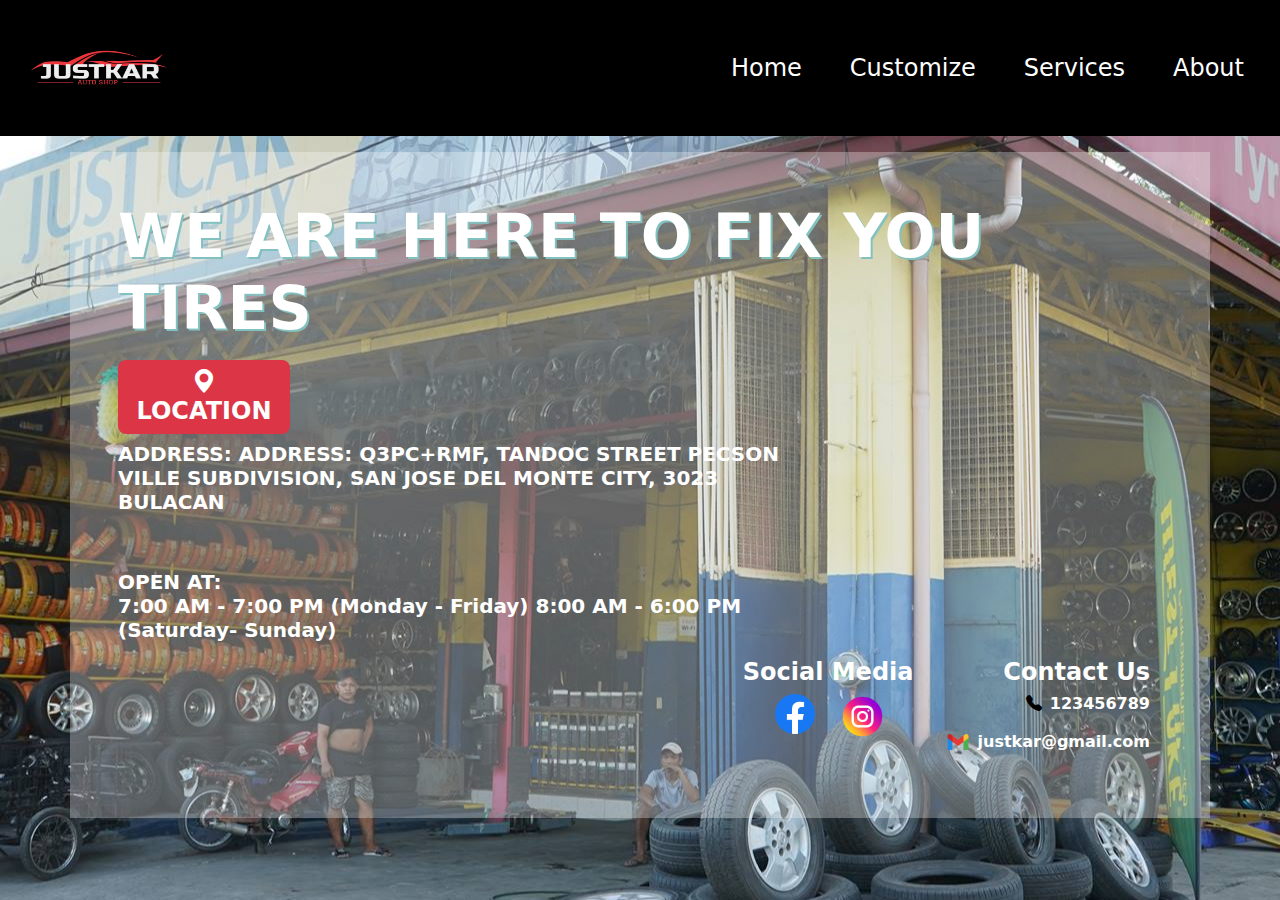
<file: index.html>
<!DOCTYPE html>
<html lang="en">
<head>
    <meta charset="UTF-8">
    <meta name="viewport" content="width=device-width, initial-scale=1.0">
    <title>JustKar</title>
    <link rel="stylesheet" href="style.css">
    <link rel="stylesheet" href="https://cdn.jsdelivr.net/npm/bootstrap@5.2.3/dist/css/bootstrap.min.css
    ">
    <link href="https://cdn.jsdelivr.net/npm/bootstrap-icons@1.7.0/font/bootstrap-icons.css" rel="stylesheet">    
    <link rel="preconnect" href="https://fonts.googleapis.com">
<link rel="preconnect" href="https://fonts.gstatic.com" crossorigin>
<link href="https://fonts.googleapis.com/css2?family=Bai+Jamjuree:ital,wght@0,200;0,300;0,400;0,500;0,600;0,700;1,200;1,300;1,400;1,500;1,600;1,700&display=swap" rel="stylesheet">
<link href="https://fonts.googleapis.com/css2?family=Bai+Jamjuree&display=swap" rel="stylesheet">

</head>
<body>
   
            <!-- Navbar -->
        <nav class="navbar navbar-expand-lg navbar-dark bg-black">
            <div class="container-fluid">
                <a href="index.html" class="navbar-brand px-3"><img src="images/logo.jpg" alt="" width="140px" height="110px"></a>
                <button class="navbar-toggler" type="button" data-bs-toggle="collapse" data-bs-target="#navmenu">
                    <span class="navbar-toggler-icon"></span>
                </button>
                <div class="collapse navbar-collapse justify-content-end" id="navmenu">
                    <ul class="navbar-nav ">
                        <li class="nav-item px-3 ">
                            <a href="index.html" class="nav-link text-white " style="font-size: 24px;
                            font-weight: 500;">Home</a>
                        </li>
                        <li class="nav-item px-3">
                            <a href="#" class="nav-link text-white " style="font-size: 24px; font-weight: 500;">Customize</a>
                        </li>
                        <li class="nav-item px-3">
                            <a href="services.html" class="nav-link text-white" style="font-size: 24px; font-weight: 500;">Services</a>
                        </li>
                        <li class="nav-item px-3">
                            <a href="About.html" class="nav-link text-white" style="font-size: 24px; font-weight: 500;">About</a>
                        </li>
                      
                    </ul>
                </div>
            </div>
           
        </nav>
        <!-- End of Navbar -->
    
        <!-- Content -->
        <div class="container mt-3 p-5 custom-container">
            <div class="row text-white">
                <div class="col-md-12">
                    <h1 class="text-uppercase" id="title">We are here to fix you tires</h1>
                </div>
              
                <div class="col-lg-8 rounded-left">
                    <div class="col-md-3">
                    <h4 class="mt-2 text-uppercase fw-bold text-center bg-danger p-2 rounded-3">
                            <i class="bi bi-geo-alt-fill"></i>Location</h4>
                    </div>
                    <h4 class="text-uppercase fw-bold" id="body"><span style="font-weight: bold;">
                    ADDRESS: </span>Address: Q3PC+RMF, Tandoc Street Pecson Ville Subdivision, San Jose del Monte City, 3023 Bulacan</h4>
                </div>
                <div class="col-md-8">
                    <h5 class="mt-5 fw-bold" id="footer"><span style="font-weight:bold;">OPEN AT:</span><br>
                        7:00 AM - 7:00 PM (Monday - Friday)
                        8:00 AM - 6:00 PM (Saturday- Sunday)</h5>
                </div>
            </div>
            <div class="container fade-in">
                <div class="row justify-content-end">
                    <div class="col-auto">
                            <h4 class="text-white mt-2 fw-bolder text-center col-12">Social Media</h4>
                            <div class="row justify-content-center">
                                <div class="col-4">
                                    <a href=""><img src="images/facebook.png" alt=""  width="40px" height="40px"></a> 
                                </div>  
                                <div class="col-4">
                                    <a href=""><img src="images/instagram.png" alt="" width="45px" height="45px"></a>
                                </div>
                            </div>                  
                    </div>
                    <div class="col-auto">
                            <h4 class="text-white mt-2 fw-bolder text-end">Contact Us</h4>
                                <h6 class="text-white mt-2 text-end fw-bolder"><i class="bi bi-telephone-fill p-2" style="color:black"></i>123456789</h6>
                                <h6 class="text-white  text-center fw-bolder">
                                <a href=""><img src="images/gmail.png" alt=""class="p-2" width="40px" height="40px"></a>justkar@gmail.com</h6>
                    </div>
                </div>   
             
            </div>

        </div>
        <!-- End of Content -->
    

<script src="https://cdn.jsdelivr.net/npm/bootstrap@5.2.3/dist/js/bootstrap.bundle.min.js
"></script>    
</body>
</html>
</file>
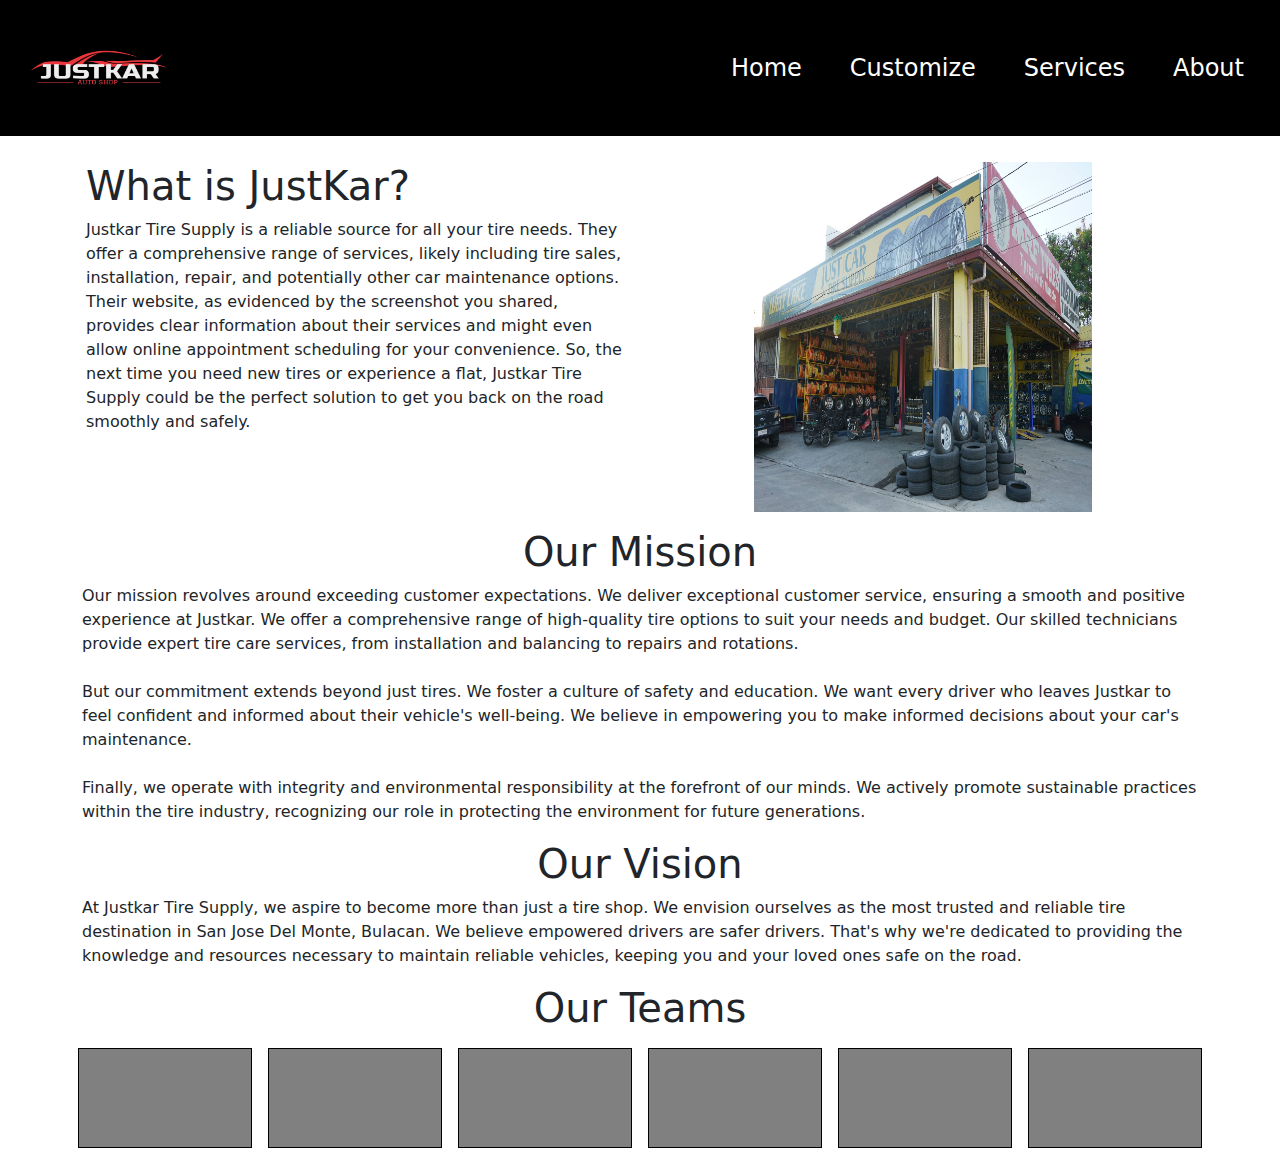
<file: About.html>
<!DOCTYPE html>
<html lang="en">
<head>
    <meta charset="UTF-8">
    <meta name="viewport" content="width=device-width, initial-scale=1.0">
    <title>JustKar</title>
    <link rel="stylesheet" href="https://cdn.jsdelivr.net/npm/bootstrap@5.2.3/dist/css/bootstrap.min.css
    ">
    <link href="https://stackpath.bootstrapcdn.com/bootstrap/5.1.3/css/bootstrap.min.css" rel="stylesheet">

    <link rel="stylesheet" href="style.css">

    
</head>
<body">
            <!-- Navbar -->
            <nav class="navbar navbar-expand-lg navbar-dark bg-black">
                <div class="container-fluid">
                    <a href="index.html" class="navbar-brand px-3"><img src="images/logo.jpg" alt="" width="140px" height="110px"></a>
                    <button class="navbar-toggler" type="button" data-bs-toggle="collapse" data-bs-target="#navmenu">
                        <span class="navbar-toggler-icon"></span>
                    </button>
                    <div class="collapse navbar-collapse justify-content-end" id="navmenu">
                        <ul class="navbar-nav ">
                            <li class="nav-item px-3 ">
                                <a href="index.html" class="nav-link text-white " style="font-size: 24px;
                                font-weight: 500;">Home</a>
                            </li>
                            <li class="nav-item px-3">
                                <a href="#" class="nav-link text-white " style="font-size: 24px; font-weight: 500;">Customize</a>
                            </li>
                            <li class="nav-item px-3">
                                <a href="services.html" class="nav-link text-white" style="font-size: 24px; font-weight: 500;">Services</a>
                            </li>
                            <li class="nav-item px-3">
                                <a href="About.html" class="nav-link text-white" style="font-size: 24px; font-weight: 500;">About</a>
                            </li>
                          
                        </ul>
                    </div>
                </div>
               
            </nav>
            <!-- End of Navbar -->
            <div class="main-container">
                <div class="container p-3">
                    <div class="row">
                        <div class="col-lg-6">
                            <h1>What is JustKar?</h1>
                            <p>
                                Justkar Tire Supply is a reliable source for all your tire needs. They offer a comprehensive range of services, likely including tire sales, installation, repair, and potentially other car maintenance options. Their website, as evidenced by the screenshot you shared, provides clear information about their services and might even allow online appointment scheduling for your convenience. So, the next time you need new tires or experience a flat, Justkar Tire Supply could be the perfect solution to get you back on the road smoothly and safely.
                            </p>
                        </div>
                        <div class="col-lg-6">
                            <div class="container col-lg-8 ">
                                <div class="row justify-content-center">
                                    <img src="images/background.jpg" alt="" width="350px" height="350px">
                                </div>
                              
                            </div>     
                        </div>
                    </div>
                </div>
                <div class="container">
                    <h1 style="text-align: center;">Our Mission</h1>
                    <p>
                        Our mission revolves around exceeding customer expectations. We deliver exceptional customer service, ensuring a smooth and positive experience at Justkar. We offer a comprehensive range of high-quality tire options to suit your needs and budget. Our skilled technicians provide expert tire care services, from installation and balancing to repairs and rotations. 
                        <br>
                        <br>But our commitment extends beyond just tires. We foster a culture of safety and education. We want every driver who leaves Justkar to feel confident and informed about their vehicle's well-being. We believe in empowering you to make informed decisions about your car's maintenance. 
                        <br>
                        <br>Finally, we operate with integrity and environmental responsibility at the forefront of our minds. We actively promote sustainable practices within the tire industry, recognizing our role in protecting the environment for future generations.
                    </p>
                </div>
                <div class="container">
                    <h1 style="text-align: center;">Our Vision</h1>
                    <p>
                        At Justkar Tire Supply, we aspire to become more than just a tire shop. We envision ourselves as the most trusted and reliable tire destination in San Jose Del Monte, Bulacan. We believe empowered drivers are safer drivers. That's why we're dedicated to providing the knowledge and resources necessary to maintain reliable vehicles, keeping you and your loved ones safe on the road.
                    </p>
                </div>
                <div class="container">
                    <h1 style="text-align: center;">Our Teams</h1>
                    <div class="row justify-content-center">
                        <div class="col-lg col-md-3  m-2 custom-col"></div>
                        <div class="col-lg col-md-4  m-2 custom-col"></div>
                        <div class="col-lg col-md-4  m-2 custom-col"></div>
                        <div class="col-lg col-md-4  m-2 custom-col"></div>
                        <div class="col-lg col-md-4  m-2 custom-col"></div>
                        <div class="col-lg col-md-4  m-2 custom-col"></div>
                    </div>
                    

                </div>
            </div>

<script src="https://cdn.jsdelivr.net/npm/bootstrap@5.2.3/dist/js/bootstrap.bundle.min.js
"></script>    
</body>
</html>
</file>
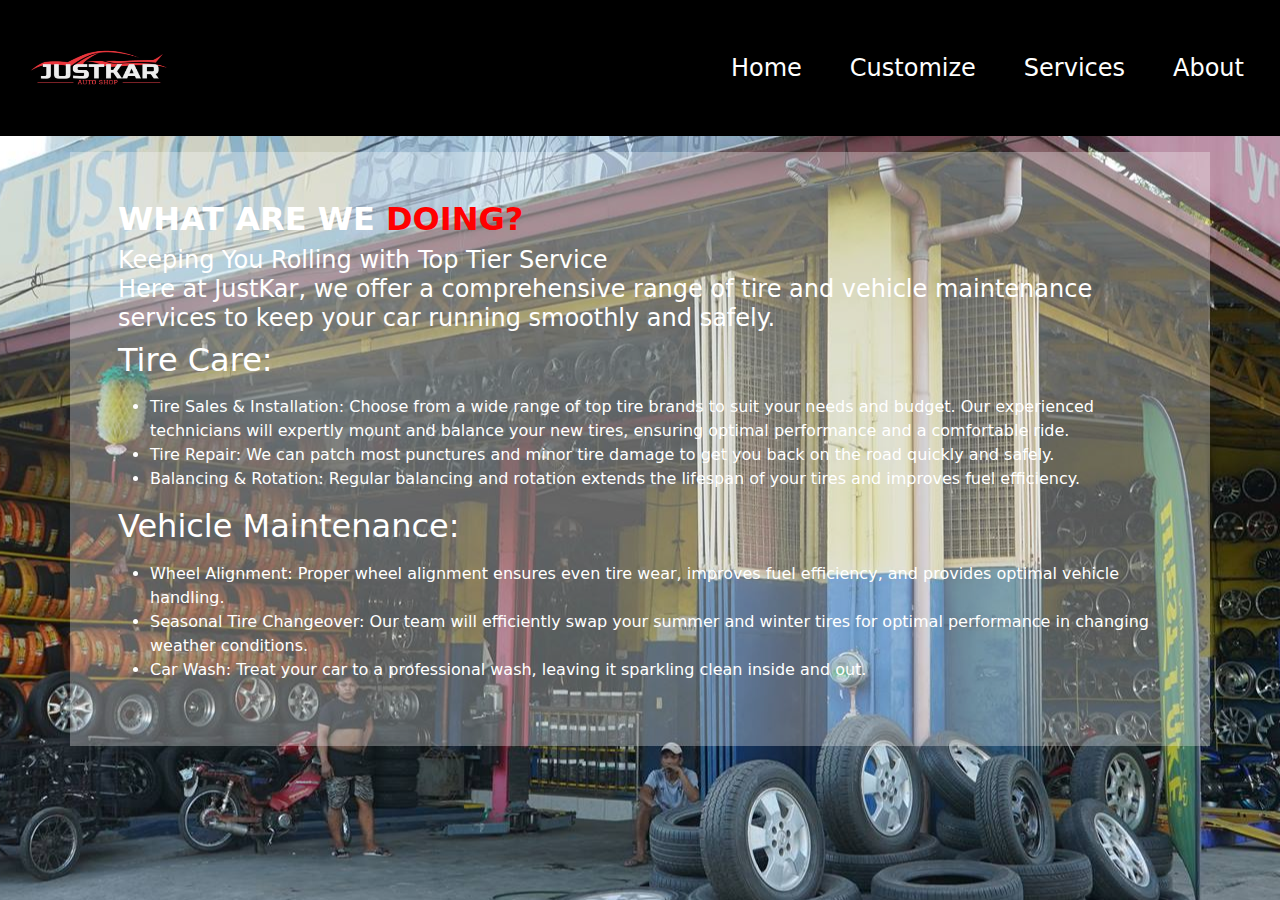
<file: services.html>
<!DOCTYPE html>
<html lang="en">
<head>
    <meta charset="UTF-8">
    <meta name="viewport" content="width=device-width, initial-scale=1.0">
    <title>Services</title>
    <link rel="stylesheet" href="https://cdn.jsdelivr.net/npm/bootstrap@5.2.3/dist/css/bootstrap.min.css
    ">
    <link href="https://stackpath.bootstrapcdn.com/bootstrap/5.1.3/css/bootstrap.min.css" rel="stylesheet">

    <link rel="stylesheet" href="style.css">

    
</head>
<body">
            <!-- Navbar -->
            <nav class="navbar navbar-expand-lg navbar-dark bg-black">
                <div class="container-fluid">
                    <a href="index.html" class="navbar-brand px-3"><img src="images/logo.jpg" alt="" width="140px" height="110px"></a>
                    <button class="navbar-toggler" type="button" data-bs-toggle="collapse" data-bs-target="#navmenu">
                        <span class="navbar-toggler-icon"></span>
                    </button>
                    <div class="collapse navbar-collapse justify-content-end" id="navmenu">
                        <ul class="navbar-nav ">
                            <li class="nav-item px-3 ">
                                <a href="index.html" class="nav-link text-white " style="font-size: 24px;
                                font-weight: 500;">Home</a>
                            </li>
                            <li class="nav-item px-3">
                                <a href="#" class="nav-link text-white " style="font-size: 24px; font-weight: 500;">Customize</a>
                            </li>
                            <li class="nav-item px-3">
                                <a href="services.html" class="nav-link text-white" style="font-size: 24px; font-weight: 500;">Services</a>
                            </li>
                            <li class="nav-item px-3">
                                <a href="About.html" class="nav-link text-white" style="font-size: 24px; font-weight: 500;">About</a>
                            </li>
                          
                        </ul>
                    </div>
                </div>
               
            </nav>
            <!-- End of Navbar -->
            <!-- main content -->
            <div class="container mt-3 p-5 fade-in custom-container text-white">
                <h2 class="text-uppercase fw-bold">What are we <span style="color: red;">doing?</span></h2>
                <h4>Keeping You Rolling with Top Tier Service<br>Here at JustKar, we offer a comprehensive range of tire and vehicle maintenance services to keep your car running smoothly and safely.</h4>
                <h2>Tire Care:</h2>
                <p>
                    <ul>
                        <li>Tire Sales & Installation: Choose from a wide range of top tire brands to suit your needs and budget. Our experienced technicians will expertly mount and balance your new tires, ensuring optimal performance and a comfortable ride.</li>
                        <li>Tire Repair: We can patch most punctures and minor tire damage to get you back on the road quickly and safely.</li>
                        <li>Balancing & Rotation: Regular balancing and rotation extends the lifespan of your tires and improves fuel efficiency.</li>
                    </ul>   
                </p>
                <h2>Vehicle Maintenance:</h2>
                <p>
                    <ul>
                        <li>Wheel Alignment: Proper wheel alignment ensures even tire wear, improves fuel efficiency, and provides optimal vehicle handling.</li>
                        <li>Seasonal Tire Changeover: Our team will efficiently swap your summer and winter tires for optimal performance in changing weather conditions.</li>
                        <li>Car Wash: Treat your car to a professional wash, leaving it sparkling clean inside and out.</li>
                    </ul>
                </p>
            </div>
            <!-- end main -->
            <!-- carousel -->
            <!-- <div id="carouselExampleIndicators" class="carousel slide">
                <div class="carousel-indicators">
                  <button type="button" data-bs-target="#carouselExampleIndicators" data-bs-slide-to="0" class="active" aria-current="true" aria-label="Slide 1"></button>
                  <button type="button" data-bs-target="#carouselExampleIndicators" data-bs-slide-to="1" aria-label="Slide 2"></button>
                  <button type="button" data-bs-target="#carouselExampleIndicators" data-bs-slide-to="2" aria-label="Slide 3"></button>
                </div>
                <div class="carousel-inner d-flex justify-content-center ">
                  <div class="carousel-item active">
                    <img src="images/img_1.jpg" class="d-block w-25" alt="...">
                  </div>
                  <div class="carousel-item">
                    <img src="images/img_2.jpg" class="d-block w-25" alt="...">
                  </div>
                  <div class="carousel-item">
                    <img src="images/img_3.jpg" class="d-block w-25" alt="...">
                  </div>
                </div>
                <button class="carousel-control-prev" type="button" data-bs-target="#carouselExampleIndicators" data-bs-slide="prev">
                  <span class="carousel-control-prev-icon bg-danger rounded-3" aria-hidden="true"></span>
                  <span class="visually-hidden">Previous</span>
                </button>
                <button class="carousel-control-next" type="button" data-bs-target="#carouselExampleIndicators" data-bs-slide="next">
                  <span class="carousel-control-next-icon bg-danger rounded-3" aria-hidden="true"></span>
                  <span class="visually-hidden">Next</span>
                </button>
              </div> -->
              <!-- end carousel -->
            

<script src="https://cdn.jsdelivr.net/npm/bootstrap@5.2.3/dist/js/bootstrap.bundle.min.js
"></script>    
</body>
</html>
</file>
<file: style.css>
* {
    margin: 0;
    padding: 0;
    
  }
  .custom-container{
    background-color: rgba(255, 255, 255, 0.3); 
    color: rgba(255, 255, 255, 0.5);

  }
  body{
      background-image: url("images/background.jpg");
      height: 100%;
      background-position: center;
      background-repeat: no-repeat;
      background-attachment: fixed;

    }
    /* navbar hover */
    .navbar-nav .nav-link {
      position: relative; 
      transition: color 0.3s ease-in-out; 
    }
    
    .navbar-nav .nav-link::after {
      content: ""; 
      position: absolute; 
      left: 0; 
      bottom: -2px; 
      width: 100%; 
      border-bottom: 2px solid transparent; 
      transition: border-color 0.3s ease-in-out; 
    }
    /* .navbar-nav .nav-link:hover {
      color: #E4383E;
      transition: width 2s ease-in-out;
    } */
    .navbar-nav .nav-link:hover::after {
      border-color: #E4383E;    
      transition: width 0.3s ease-in-out;
    }
    @media screen and (max-width: 768px) {
      .navbar-nav .nav-link::after {
          width: 30%; 
      }
    
    }
    /* text styles */
    #title{
      font-size: 60px;
      text-shadow: 2px 2px #83C1C0;
      font-weight: bold;
      @media screen and (max-width: 768px) {
        font-size: 33px;
        
      }
    }
    #body{
      font-size: 20px;
      @media screen and (max-width: 768px) {
        font-size: 15px;
        
      }
    }
    #footer{
      font-size: 20px;
      @media screen and (max-width: 768px) {
        font-size: 15px;
        
      }
    }
    /* ABOUT HTML */
   .main-container{
     background-color: white;
     width: 100%;
     height: 100%;
     padding: 10px;
   }
   .custom-col{
    background-color: gray;
    width: 100px;
    height: 100px;
    border: 1px solid black;
   }
</file>
